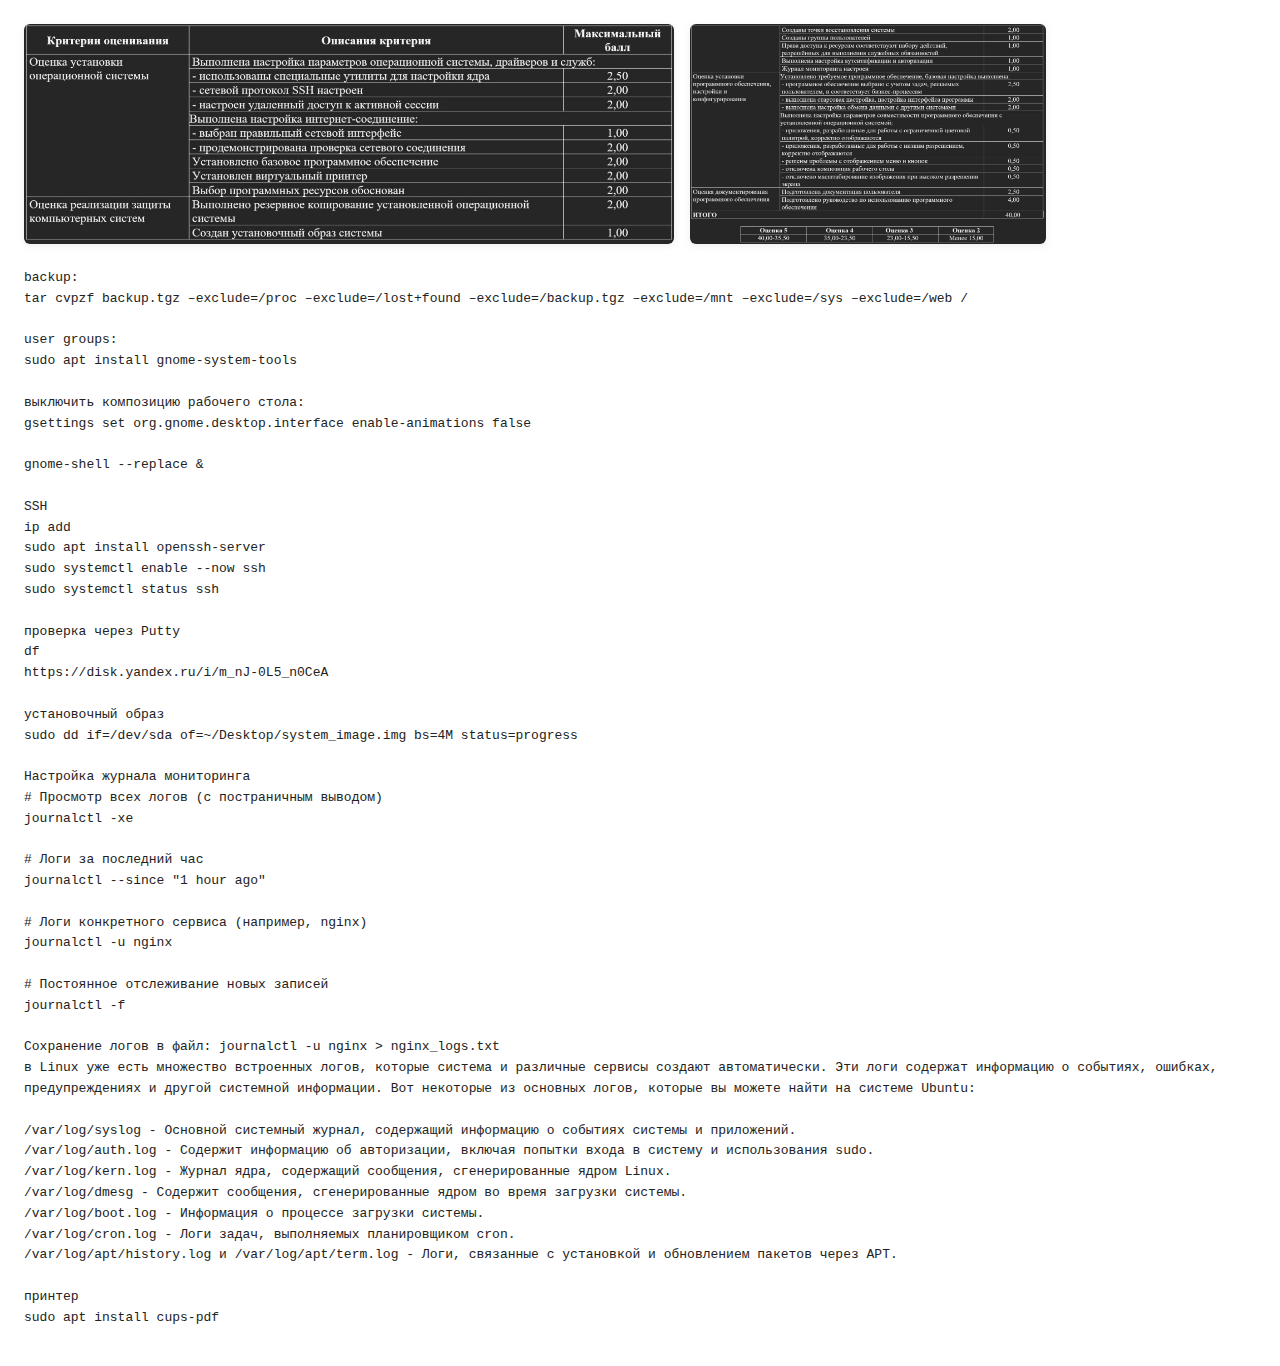
<file: kvalik/index.html>
<!DOCTYPE html>
<html lang="ru">
<head>
  <meta charset="UTF-8">
  <title>Шпаргалка Linux/Ubuntu</title>
  <style>
    body {
      margin: 0;
      padding: 24px;
      font-family: monospace, monospace;
      background: #fff;
      color: #222;
      font-size: 1em;
      line-height: 1.6;
    }
    .img-row {
      display: flex;
      gap: 16px;
      margin-bottom: 24px;
      flex-wrap: wrap;
    }
    .img-row img {
      max-width: 100%;
      height: auto;
      border-radius: 6px;
      box-shadow: 0 2px 8px #0001;
      max-height: 220px;
    }
    pre {
      white-space: pre-wrap;
      word-break: break-word;
    }
  </style>
</head>
<body>
<div class="img-row">
  <img src="1.jpg" alt="Фото 1">
  <img src="2.jpg" alt="Фото 2">
</div>
<pre>
backup:
tar cvpzf backup.tgz –exclude=/proc –exclude=/lost+found –exclude=/backup.tgz –exclude=/mnt –exclude=/sys –exclude=/web /

user groups:
sudo apt install gnome-system-tools

выключить композицию рабочего стола:
gsettings set org.gnome.desktop.interface enable-animations false

gnome-shell --replace &

SSH
ip add
sudo apt install openssh-server
sudo systemctl enable --now ssh
sudo systemctl status ssh

проверка через Putty
df
https://disk.yandex.ru/i/m_nJ-0L5_n0CeA

установочный образ
sudo dd if=/dev/sda of=~/Desktop/system_image.img bs=4M status=progress

Настройка журнала мониторинга
# Просмотр всех логов (с постраничным выводом)
journalctl -xe

# Логи за последний час
journalctl --since "1 hour ago"

# Логи конкретного сервиса (например, nginx)
journalctl -u nginx

# Постоянное отслеживание новых записей
journalctl -f
  
Сохранение логов в файл: journalctl -u nginx > nginx_logs.txt
в Linux уже есть множество встроенных логов, которые система и различные сервисы создают автоматически. Эти логи содержат информацию о событиях, ошибках, предупреждениях и другой системной информации. Вот некоторые из основных логов, которые вы можете найти на системе Ubuntu:

/var/log/syslog - Основной системный журнал, содержащий информацию о событиях системы и приложений.
/var/log/auth.log - Содержит информацию об авторизации, включая попытки входа в систему и использования sudo.
/var/log/kern.log - Журнал ядра, содержащий сообщения, сгенерированные ядром Linux.
/var/log/dmesg - Содержит сообщения, сгенерированные ядром во время загрузки системы.
/var/log/boot.log - Информация о процессе загрузки системы.
/var/log/cron.log - Логи задач, выполняемых планировщиком cron.
/var/log/apt/history.log и /var/log/apt/term.log - Логи, связанные с установкой и обновлением пакетов через APT.

принтер
sudo apt install cups-pdf
</pre>
</body>
</html>
</file>
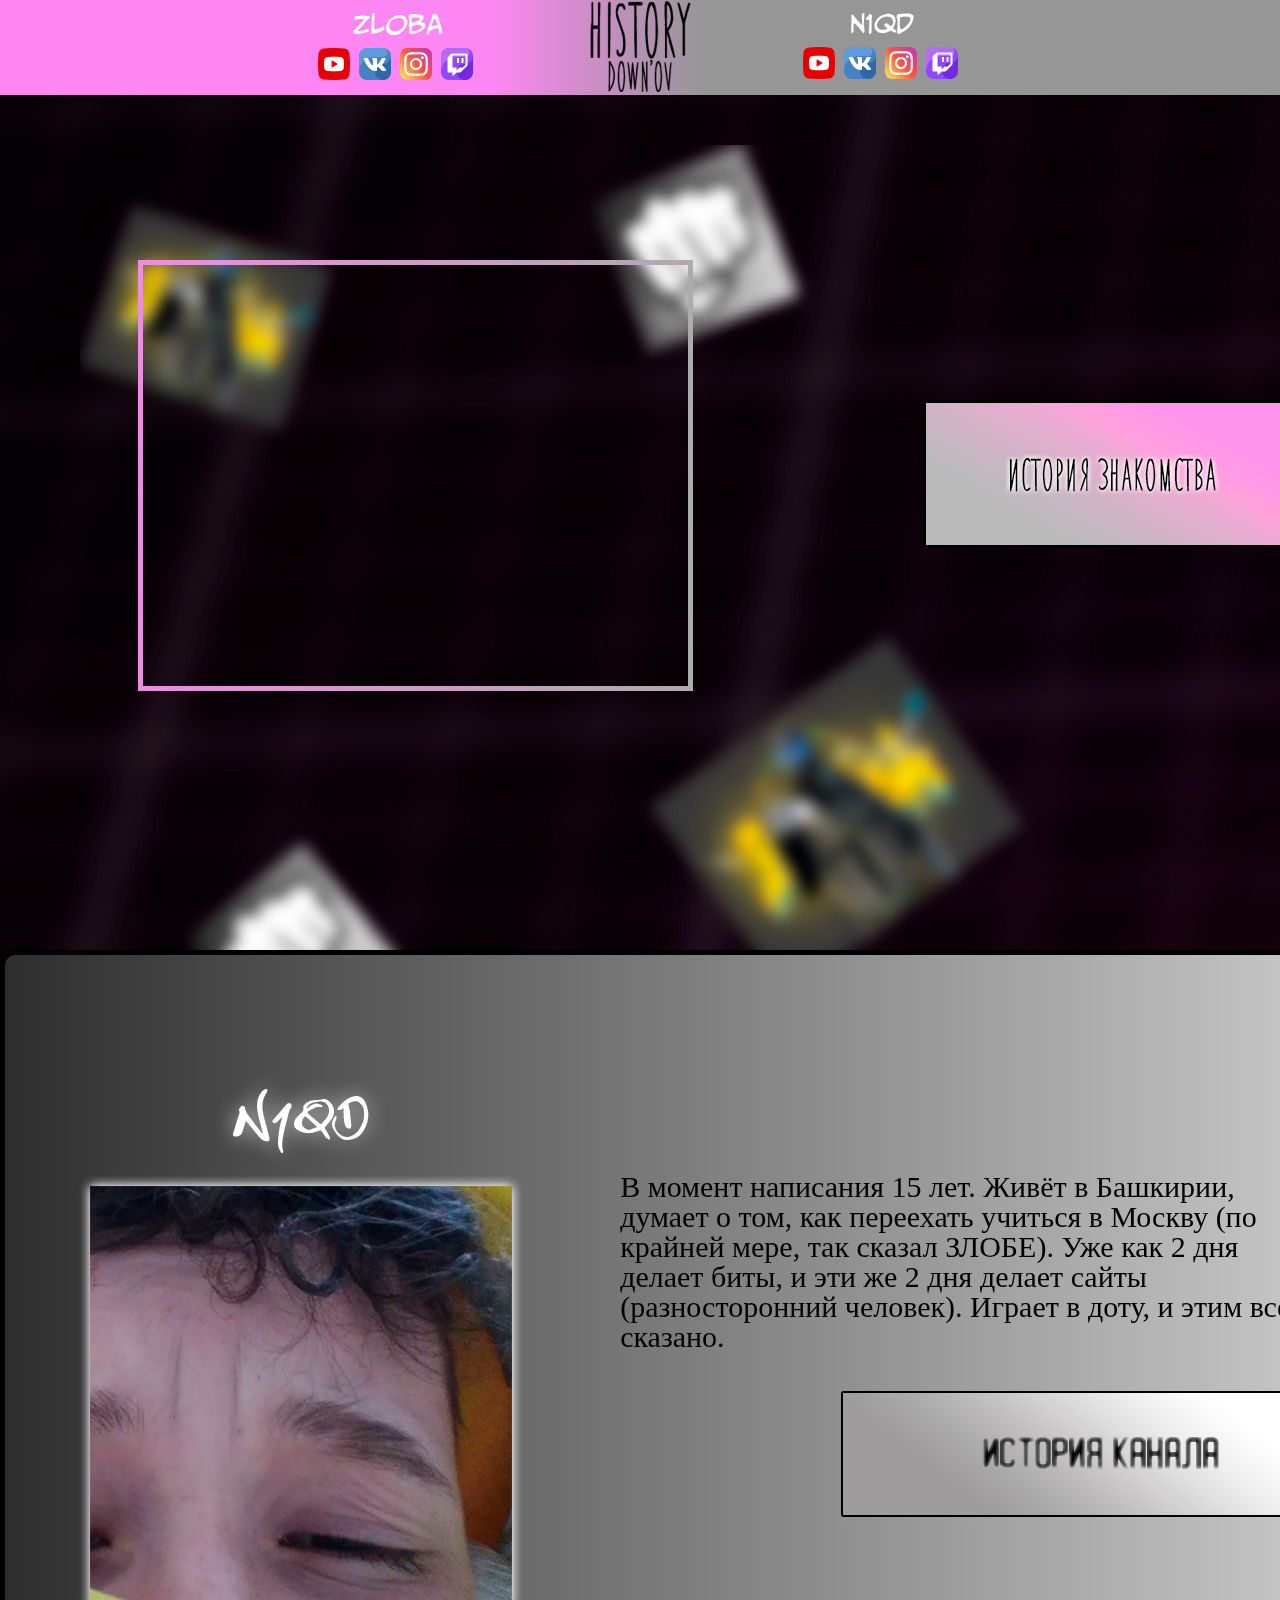
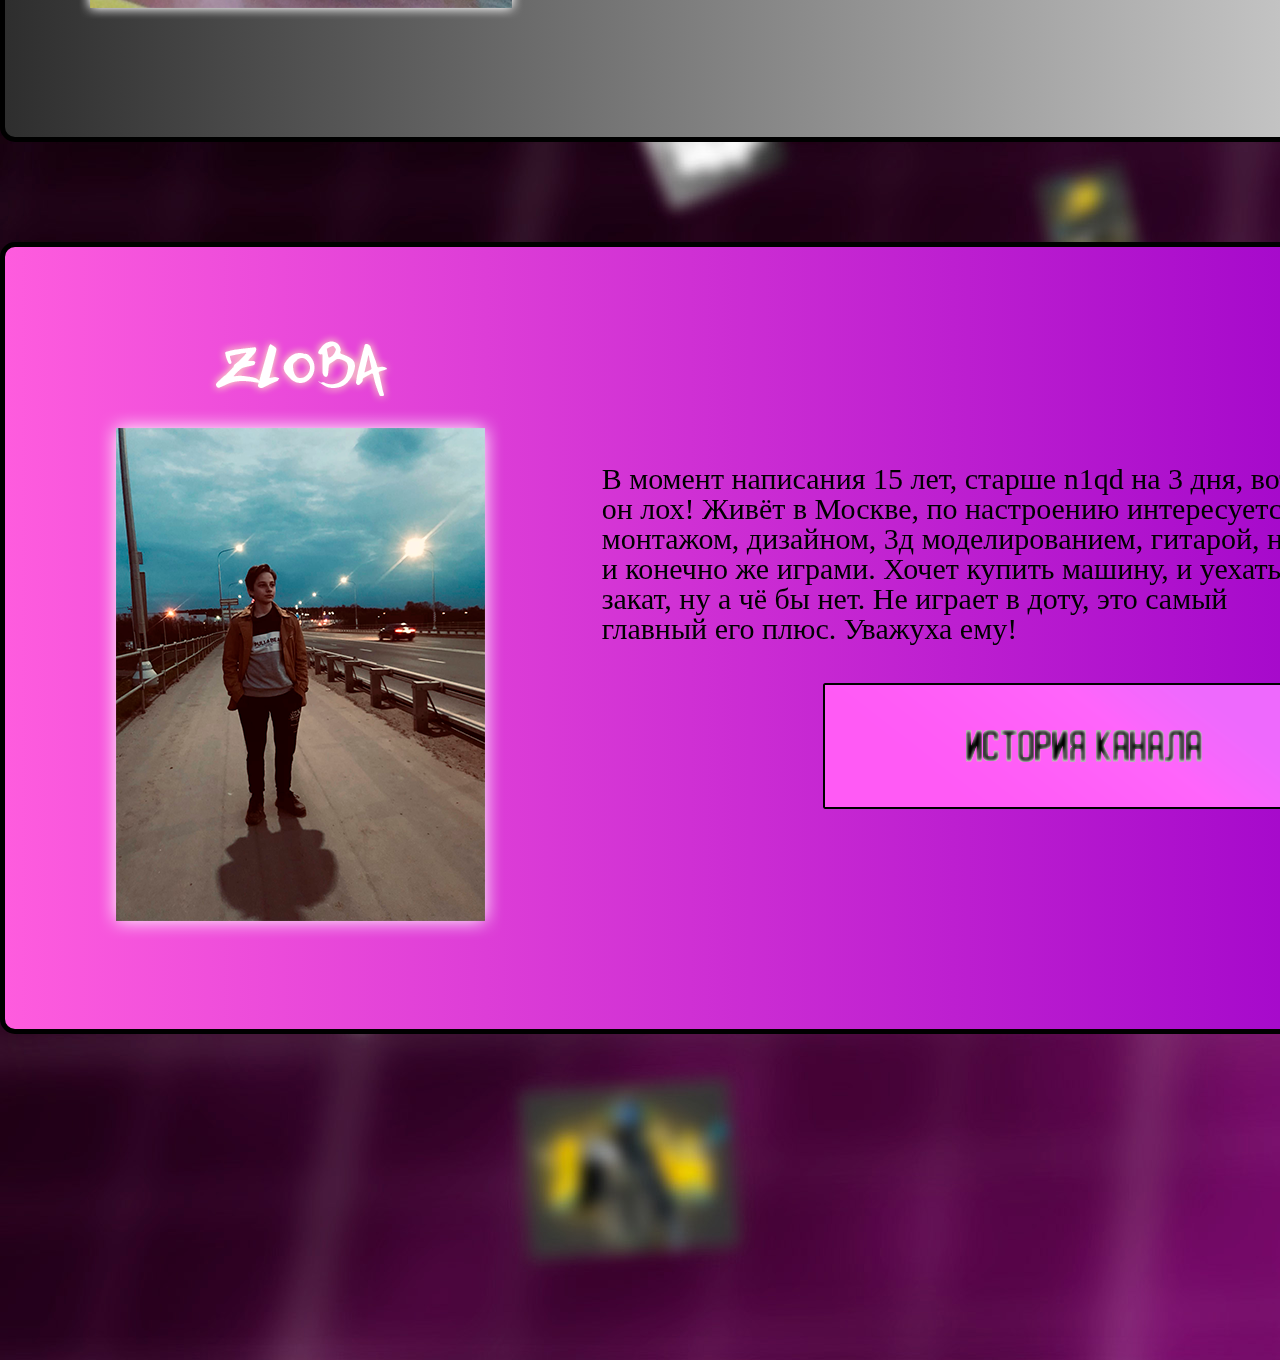
<file: zloban1qd/index.html>
<!DOCTYPE html>
<html lang="en">
<head>
	<meta charset="UTF-8">
	<title>History down'oy</title>
	<meta name="viewport" content="width=1440">
	<link rel="stylesheet" href="style.css">
	<link rel="stylesheet" href="reset.css">
	<link rel="shortcut icon" href="img/yt.png" type="image/x-icon"
</head>
<body>
	<div class="header">
		<div class="container">
			<div class="header_inner">
					<div class="zlobaSOC">
						<img class="zimg" src="img/zlobaSOC.png" alt="zloba">
						<div class="zcos">
							<a class="zy" target="_blank" href="https://www.youtube.com/channel/UCvVL186tW2EHFSH3H3CgljQ"><img src="img/yt.png" alt="yt"></a>
							<a class="zv" target="_blank" href="https://vk.com/zloba32"><img src="img/vkontakte.png" alt="vk"></a>
							<a class="zi" target="_blank" href="https://www.instagram.com/matl3eu1922/"><img src="img/inst.png" alt="inst"></a>
							<a class="zt" target="_blank" href="https://www.twitch.tv/zl0ba_l0l"><img src="img/twitch.png" alt="tw"></a>
						</div>
					</div>
					<div class="headtl">
						<a class="top_text" href="index.html"><img src="img/top_text.png" alt="top_text"></a>
					</div>
					<div class="n1qdSOC">
						<img class="nimg" src="img/n1qdSOC.png" alt="n1qd">
						<div class="ncos">
							<a class="ny" target="_blank" href="https://www.youtube.com/channel/UCsWhX5VaVFovrrbJspMvtIg"><img src="img/yt.png" alt="yt"></a>
							<a class="nv" target="_blank" href="https://vk.com/ilya_n1qd"><img src="img/vkontakte.png" alt="vk"></a>
							<a class="ni" target="_blank" href="https://www.instagram.com/ilya_n1qd/"><img src="img/inst.png" alt="inst"></a>
							<a class="nt" target="_blank" href="https://www.twitch.tv/n1qd"><img src="img/twitch.png" alt="tw"></a>
						</div>
					</div>
			</div>
			<div class="videohistory">
				<div class="video">
					<iframe width="100%" height="100%" src="https://www.youtube.com/embed/ykKhn3Vwxlg" title="YouTube video player" frameborder="0" allow="accelerometer; autoplay; clipboard-write; encrypted-media; gyroscope; picture-in-picture" allowfullscreen></iframe>
				</div>
				<div class="history">
					<a href="">
						<img src="img/history_background.jpg.png" alt="history_background">
					</a>
				</div>
			</div>
			<div class="n1qd razdel">
				<div class="foto">
					<a class="name" target="_blank" href="https://vk.com/ilya_n1qd">
						<img src="img/n1qdm.png" alt="n1qd">
					</a>
					<img src="img/n1qdfoto.png" alt="n1qdfoto">
				</div>
				<div class="inf">
					<p class="ntext">В момент написания 15 лет. Живёт в Башкирии, думает о том, как 
переехать учиться в Москву (по крайней мере, так сказал ЗЛОБЕ).
Уже как 2 дня делает биты, и эти же 2 дня делает сайты  
(разносторонний человек). Играет в доту, и этим всё сказано.</p>
					<div class="nhistory">
        				<a class="n1qdbuttonhistory" href="">
        					<img src="img/n1qdhistory.png" alt="история канала">
        				</a>
        			</div>
				</div>
			</div>
			<div class="zloba razdel">
				<div class="foto">
					<a class="name" target="_blank" href="https://vk.com/zloba32">
						<img src="img/zloba.png" alt="zloba">
					</a>
					<img src="img/zlobafoto.png" alt="zlobafoto">
				</div>
				<div class="inf">
					<p class="ntext">В момент написания 15 лет, старше n1qd на 3 дня, вот он лох!
Живёт в Москве, по настроению интересуется монтажом,
дизайном, 3д моделированием, гитарой, ну и конечно же 
играми. Хочет купить машину, и уехать в закат, ну а чё бы
нет. Не играет в доту, это самый главный его плюс. Уважуха ему!</p>
					<div class="nhistory">
        				<a class="zlobabuttonhistory" href="">
        					<img src="img/zlobahistory.png" alt="история канала">
        				</a>
        			</div>
				</div>
			</div>
		</div>
	</div>
</body>
</html>
</file>
<file: zloban1qd/style.css>
* {
    box-sizing: border-box;
}
body {
    overflow-x: hidden;
    min-width: 1440px;
}
.header {
	width: 100%;
	height: 2960px;
	background: url('img/background.jpg');
	overflow-x: hidden;
}
.header_inner {
	width: 100%;
	height: 95px;
	display: flex;
	justify-content: center;
	position: fixed;
	align-items: center;
	background: rgb(255,135,244);
	background: linear-gradient(90deg, rgba(255,135,244,1) 38%, rgba(150,150,150,1) 55%);
}
.headtl{
	display: inline-block;
}
.headtl:hover{
    -webkit-animation: swing 0.6s ease;
    animation: swing 0.6s ease;
    -webkit-animation-iteration-count: 1;
    animation-iteration-count: 1;
}
.zcos, .ncos{
	margin-top: 10px;
}
.zlobaSOC, .n1qdSOC {
	display: inline-block;
	width: 30%;
	text-align: center;
}
.ny, .nv, .ni, .nt, .zy, .zv, .zi, .zt {
	margin-right: 5px;
	transition:all 0.3s ease;
	opacity:1;
}
.ny:hover, .nv:hover, .ni:hover, .nt:hover, .zy:hover, .zv:hover, .zi:hover, .zt:hover {
	opacity:0.6;
}
.videohistory {
	width: 100%;
	height: 950px;
	display: flex;
	justify-content: center;
	align-items: center;
}
.video {
	width: 38.5%;
	height: 431px;
	display: inline-block;
	border: 6px solid;
	border-image-slice: 1;
  	border-width: 5px;
  	border-image-source: linear-gradient(to right, #eb8ee1, #aeabac);
}
.history {
	display: inline-block;
	margin-left: 16%;
	transition:all 0.3s ease;
}
.history:hover, .nhistory:hover {
    -webkit-transform: scale(1.1);
    -ms-transform: scale(1.1);
    transform: scale(1.1);
}
.n1qd{
	background: linear-gradient(to right, #2e2e2e, #d5d5d5);
	margin-bottom: 100px;
	border: 5px solid #000000;
	border-radius: 15px;
}
.razdel{
	display: flex;
	justify-content: center;
	align-items: center;
	width: 100%;
	height: 792px;
}
.nhistory {
	transition:all 0.3s ease;
	width: 521px;
	text-align: center;
	margin-left: 260px;
}
.foto{
	margin-left: 10%;
}
.name {
	display: block;
	text-align: center;
}
.inf{
	display: inline-block;
	text-align: center;
	margin-left: 4%;
	margin-right: 10%;
}
.ntext {
	width: 90%;
	font-weight: 400;
    font-size: 30px;
    font-family: Tahoma;
    text-align: left;
    display: inline-block;
    margin-bottom: 5%;
}
.zloba {
	background: linear-gradient(to right, #fe5cde, #9c00c9);
	border: 5px solid #000000;
	border-radius: 15px;
}
@media (max-width: 800px){
.video{
	display: block;
}
}
 @-webkit-keyframes swing
        {
            15%
            {
                -webkit-transform: translateX(9px);
                transform: translateX(9px);
            }
            
            30%
            {
                -webkit-transform: translateX(-9px);
                transform: translateX(-9px);
            }
            
            40%
            {
                -webkit-transform: translateX(6px);
                transform: translateX(6px);
            }
            
            50%
            {
                -webkit-transform: translateX(-6px);
                transform: translateX(-6px);
            }
            
            65%
            {
                -webkit-transform: translateX(3px);
                transform: translateX(3px);
            }
            
            100%
            {
                -webkit-transform: translateX(0);
                transform: translateX(0);
            }
        }
        
        @keyframes swing
        {
            15%
            {
                -webkit-transform: translateX(9px);
                transform: translateX(9px);
            }
            
            30%
            {
                -webkit-transform: translateX(-9px);
                transform: translateX(-9px);
            }
            
            40%
            {
                -webkit-transform: translateX(6px);
                transform: translateX(6px);
            }
            
            50%
            {
                -webkit-transform: translateX(-6px);
                transform: translateX(-6px);
            }
            
            65%
            {
                -webkit-transform: translateX(3px);
                transform: translateX(3px);
            }
            
            100%
            {
                -webkit-transform: translateX(0);
                transform: translateX(0);
            }
        }
        
        .name:hover
        {
            -webkit-animation: swing 0.6s ease;
            animation: swing 0.6s ease;
            -webkit-animation-iteration-count: 1;
            animation-iteration-count: 1;
        }
</file>
